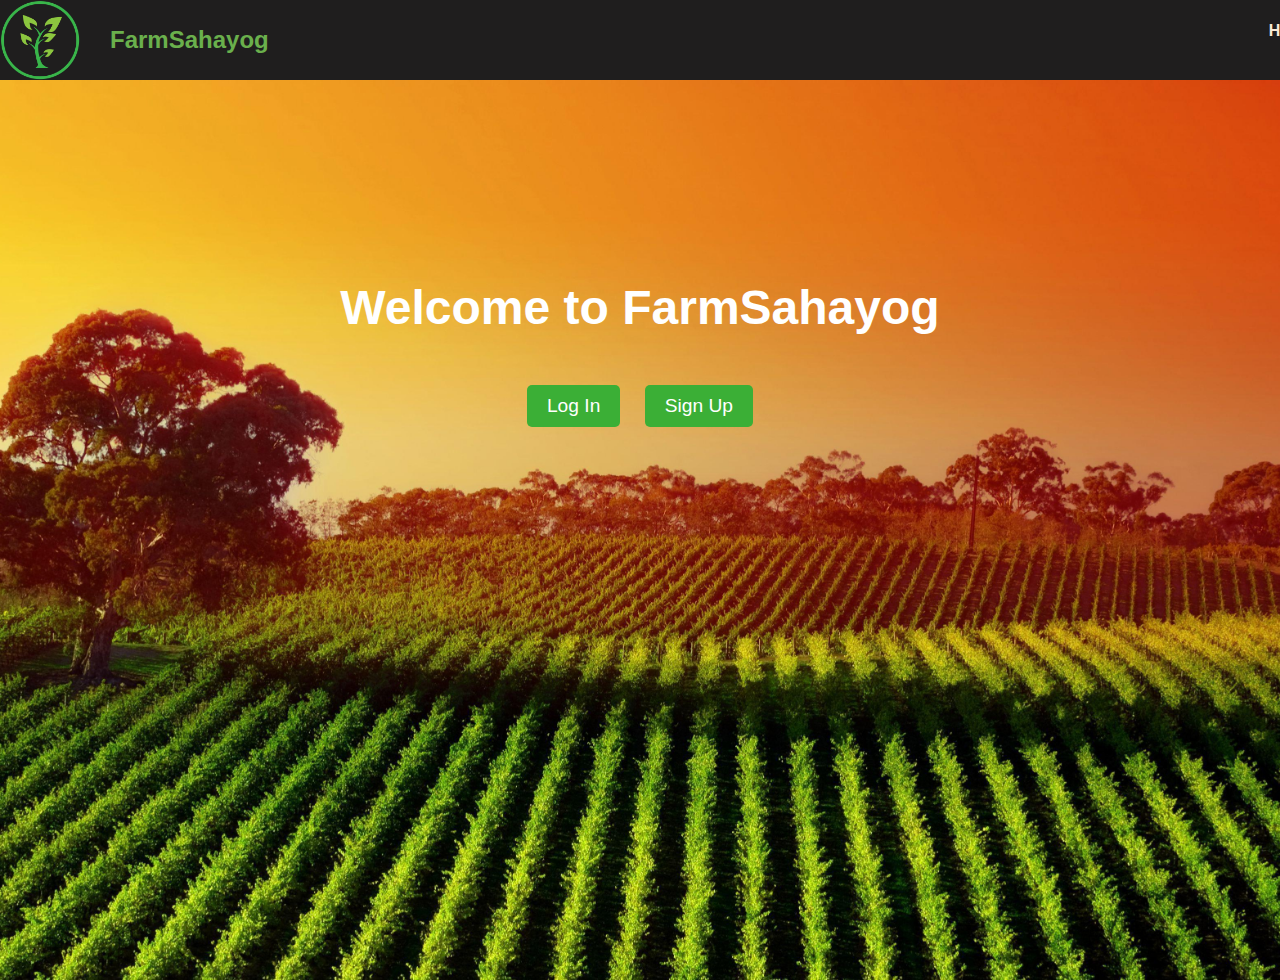
<file: index.html>
<!DOCTYPE html>
<html>
<head>
	<title>FarmSahayog</title>
	<link rel="stylesheet" type="text/css" href="style.css">
</head>
<body>
    <nav class="navbar"> 
      <a href="#" class="navbar-logo"><img src="FarmSahayogicon.png"></a>
        <h2 class="navbar-name">FarmSahayog</h2>
        <ul class="navbar-menu">
          <li><a style="color: antiquewhite;" href="index.html">Home</a></li>
          <li><a style="color: antiquewhite;" href="#">Contact Us</a></li>
          <li><a style="color: antiquewhite;" href="#">About</a></li>
        </ul>
      </nav>
      
    
      
      
	<header>
		<div class="header-background">
			<h1>Welcome to FarmSahayog</h1>
            <button onclick='window.location.href = "login.html"'>
               Log In
              </button>
              <button onclick='window.location.href = "signup.html"'>
                Sign Up
               </button>
		</div>
	</header>
</body>
</html>
</file>
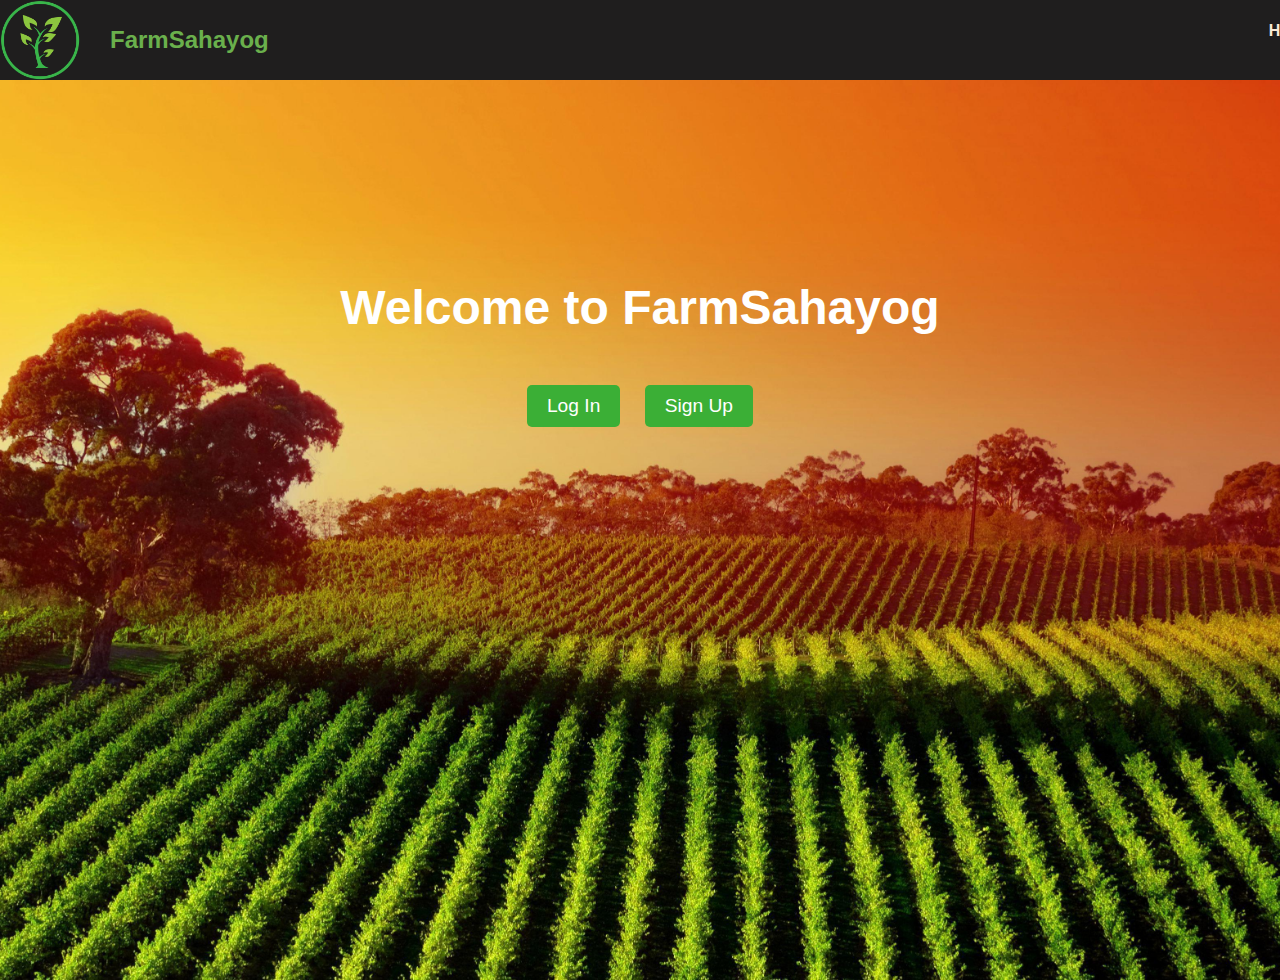
<file: FarmSahayog/index.html>
<!DOCTYPE html>
<html>
<head>
	<title>FarmSahayog</title>
	<link rel="stylesheet" type="text/css" href="style.css">
</head>
<body>
    <nav class="navbar"> 
      <a href="#" class="navbar-logo"><img src="FarmSahayogicon.png"></a>
        <h2 class="navbar-name">FarmSahayog</h2>
        <ul class="navbar-menu">
          <li><a style="color: antiquewhite;" href="index.html">Home</a></li>
          <li><a style="color: antiquewhite;" href="#">Contact Us</a></li>
          <li><a style="color: antiquewhite;" href="#">About</a></li>
        </ul>
      </nav>
      
    
      
      
	<header>
		<div class="header-background">
			<h1>Welcome to FarmSahayog</h1>
            <button onclick='window.location.href = "login.html"'>
               Log In
              </button>
              <button onclick='window.location.href = "signup.html"'>
                Sign Up
               </button>
		</div>
	</header>
</body>
</html>
</file>
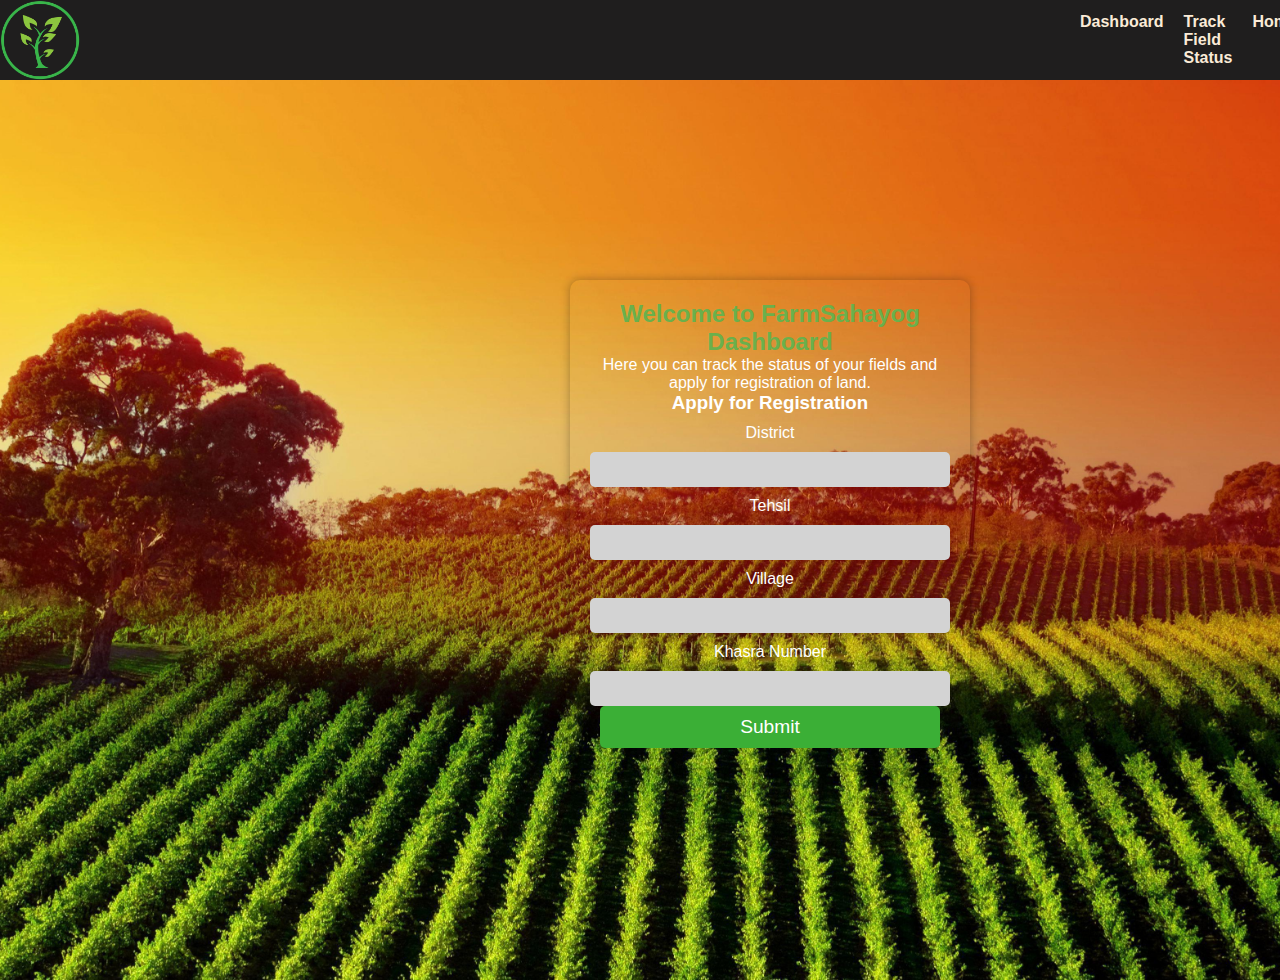
<file: afterlogin.html>
<!DOCTYPE html>
<html lang="en">
<head>
	<meta charset="UTF-8">
	<meta name="viewport" content="width=device-width, initial-scale=1.0">
	<title>Dashboard - FarmSahayog</title>
	<link rel="stylesheet" href="style.css">
</head>
<body>

    <nav class="navbar">
        <a href="#" class="navbar-logo"><img src="FarmSahayogicon.png"></a>
        <ul class="navbar-menu">
          <li><a style="color: antiquewhite;" href="afterlogin.html">Dashboard</a></li>
          <li><a style="color: antiquewhite;" href="#">Track Field Status</a></li>
          <li><a style="color: antiquewhite;" href="index.html">Home</a></li>
        </ul>
      </nav>

      <div class="header-background">
	<div class="container">
		<h2>Welcome to FarmSahayog Dashboard</h2>
		<p>Here you can track the status of your fields and apply for registration of land.</p>
		<h3>Apply for Registration</h3>
		<form>
			<label for="district">District</label>
			<input type="text" id="district" name="district" required>

			<label for="tehsil">Tehsil</label>
			<input type="text" id="tehsil" name="tehsil" required>

			<label for="village">Village</label>
			<input type="text" id="village" name="village" required>

			<label for="khasra">Khasra Number</label>
			<input type="text" id="khasra" name="khasra" required>


            <button onclick='window.location.href = "afterregistration.html"'>
                Submit
                </button>
		</form>
	</div>
</div>
</body>
</html>
</file>
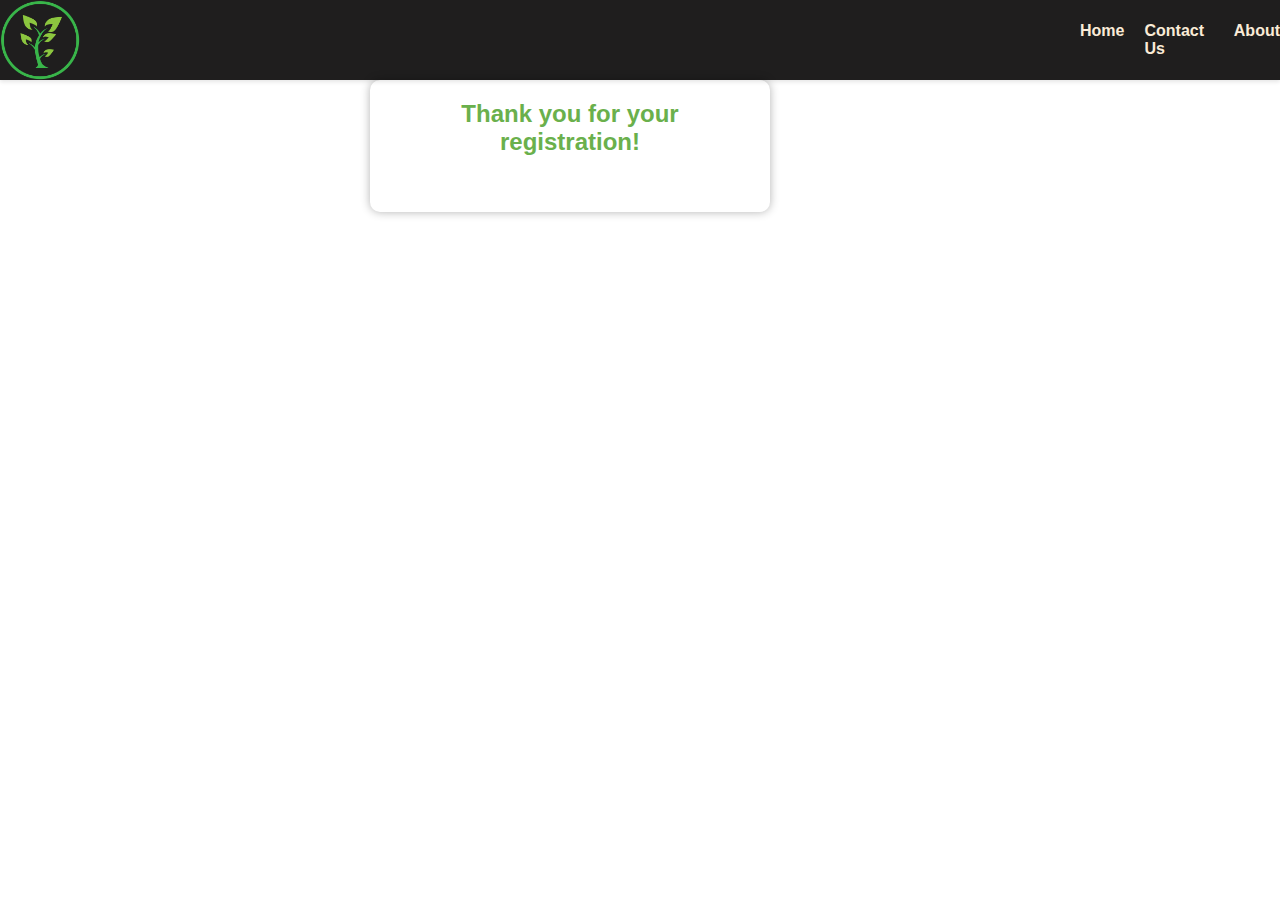
<file: afterregistration.html>
<!DOCTYPE html>
<html>
<head>
	<title>Registration Confirmation</title>
	<meta charset="UTF-8">
	<meta name="viewport" content="width=device-width, initial-scale=1.0">
	<link rel="stylesheet" href="style.css">
</head>
<body>

    <nav class="navbar">
        <a href="#" class="navbar-logo"><img src="FarmSahayogicon.png"></a>
        <ul class="navbar-menu">
          <li><a style="color: antiquewhite;" href="index.html">Home</a></li>
          <li><a style="color: antiquewhite;" href="#">Contact Us</a></li>
          <li><a style="color: antiquewhite;" href="#">About</a></li>
        </ul>
      </nav>
	
      

	<div class="container">
		<h2>Thank you for your registration!</h2>
		<p>We have received your details and will revert back to you soon.</p>
	</div>

</body>
</html>
</file>
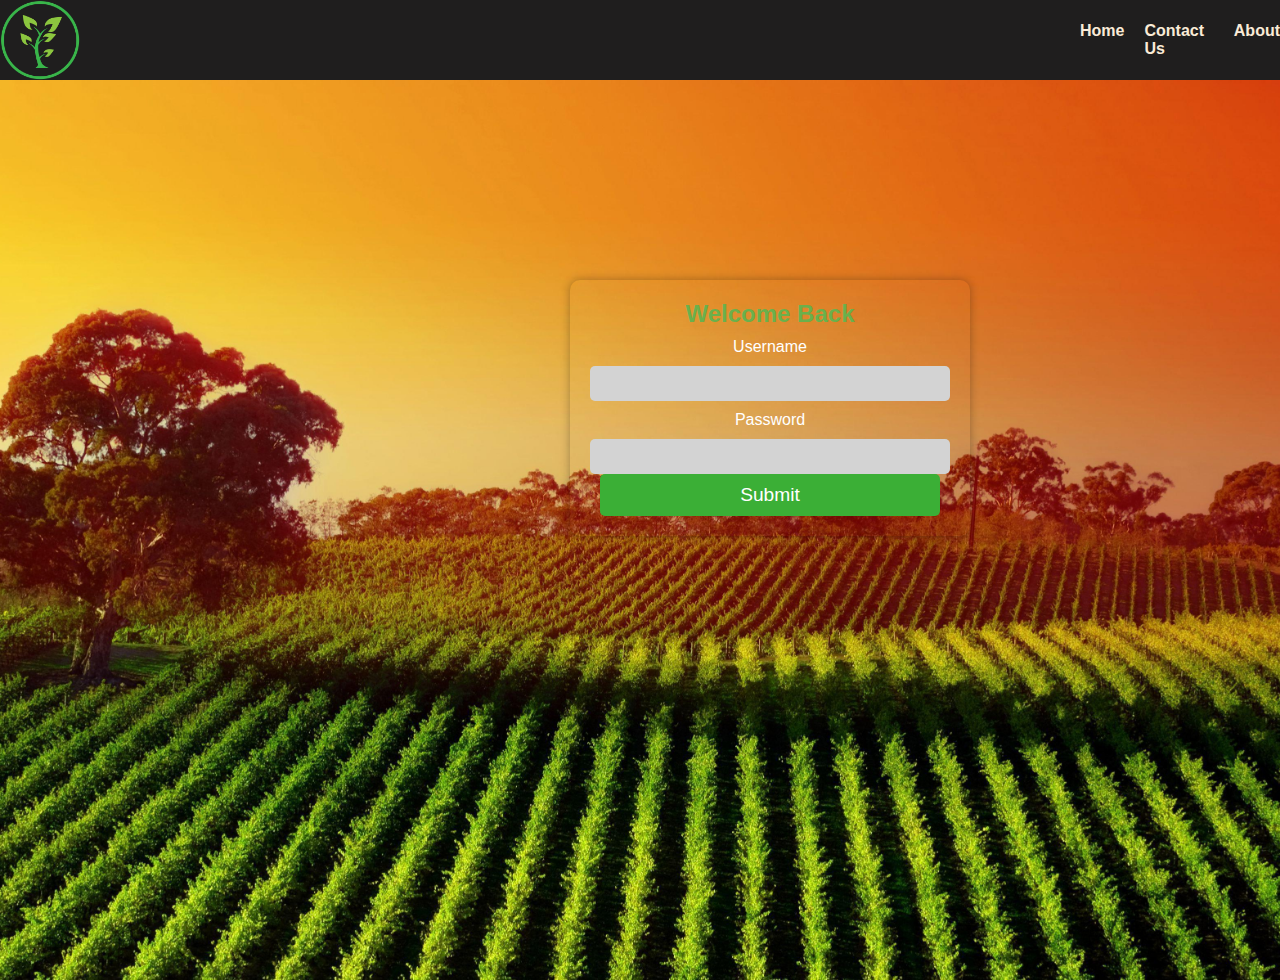
<file: login.html>
<!DOCTYPE html>
<html lang="en">
<head>
	<meta charset="UTF-8">
	<meta name="viewport" content="width=device-width, initial-scale=1.0">
	<title>Login Page</title>
	<link rel="stylesheet" href="style.css">
</head>
<body>

    <nav class="navbar">
        <a href="#" class="navbar-logo"><img src="FarmSahayogicon.png"></a>
        <ul class="navbar-menu">
          <li><a style="color: antiquewhite;" href="index.html">Home</a></li>
          <li><a style="color: antiquewhite;" href="#">Contact Us</a></li>
          <li><a style="color: antiquewhite;" href="#">About</a></li>
        </ul>
      </nav>

      <div class="header-background">
	<div class="container">
		<h2>Welcome Back</h2>
		<form>
			<label for="username">Username</label>
			<input type="text" id="username" name="username" required>

			<label for="password">Password</label>
			<input type="password" id="password" name="password" required>

			<button onclick='window.location.href = "afterlogin.html"'>
               Submit
               </button>
		</form>
	</div>
</div>
</body>
</html>
</file>
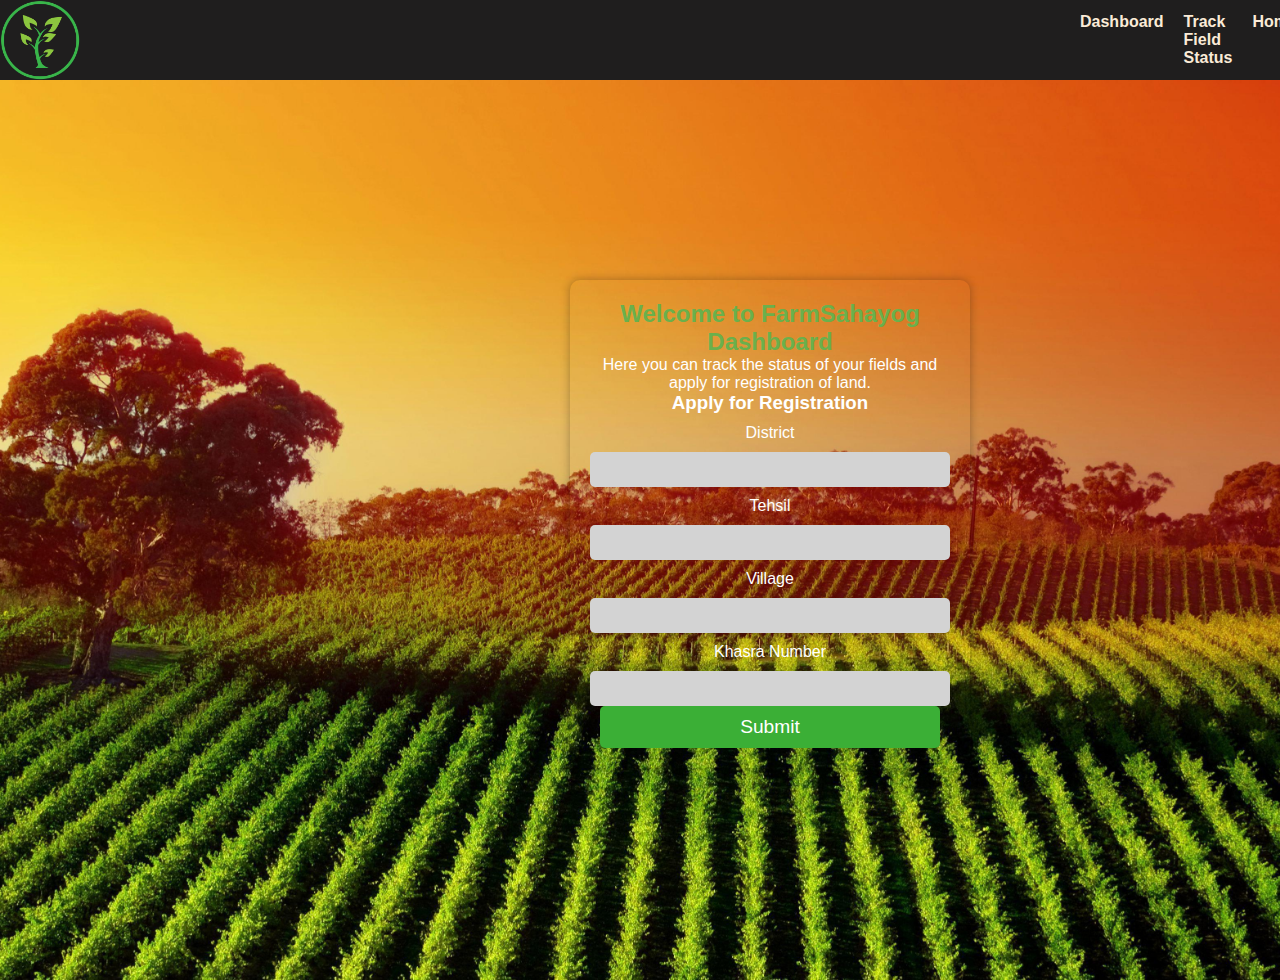
<file: FarmSahayog/afterlogin.html>
<!DOCTYPE html>
<html lang="en">
<head>
	<meta charset="UTF-8">
	<meta name="viewport" content="width=device-width, initial-scale=1.0">
	<title>Dashboard - FarmSahayog</title>
	<link rel="stylesheet" href="style.css">
</head>
<body>

    <nav class="navbar">
        <a href="#" class="navbar-logo"><img src="FarmSahayogicon.png"></a>
        <ul class="navbar-menu">
          <li><a style="color: antiquewhite;" href="afterlogin.html">Dashboard</a></li>
          <li><a style="color: antiquewhite;" href="#">Track Field Status</a></li>
          <li><a style="color: antiquewhite;" href="index.html">Home</a></li>
        </ul>
      </nav>

      <div class="header-background">
	<div class="container">
		<h2>Welcome to FarmSahayog Dashboard</h2>
		<p>Here you can track the status of your fields and apply for registration of land.</p>
		<h3>Apply for Registration</h3>
		<form>
			<label for="district">District</label>
			<input type="text" id="district" name="district" required>

			<label for="tehsil">Tehsil</label>
			<input type="text" id="tehsil" name="tehsil" required>

			<label for="village">Village</label>
			<input type="text" id="village" name="village" required>

			<label for="khasra">Khasra Number</label>
			<input type="text" id="khasra" name="khasra" required>


            <button onclick='window.location.href = "afterregistration.html"'>
                Submit
                </button>
		</form>
	</div>
</div>
</body>
</html>
</file>
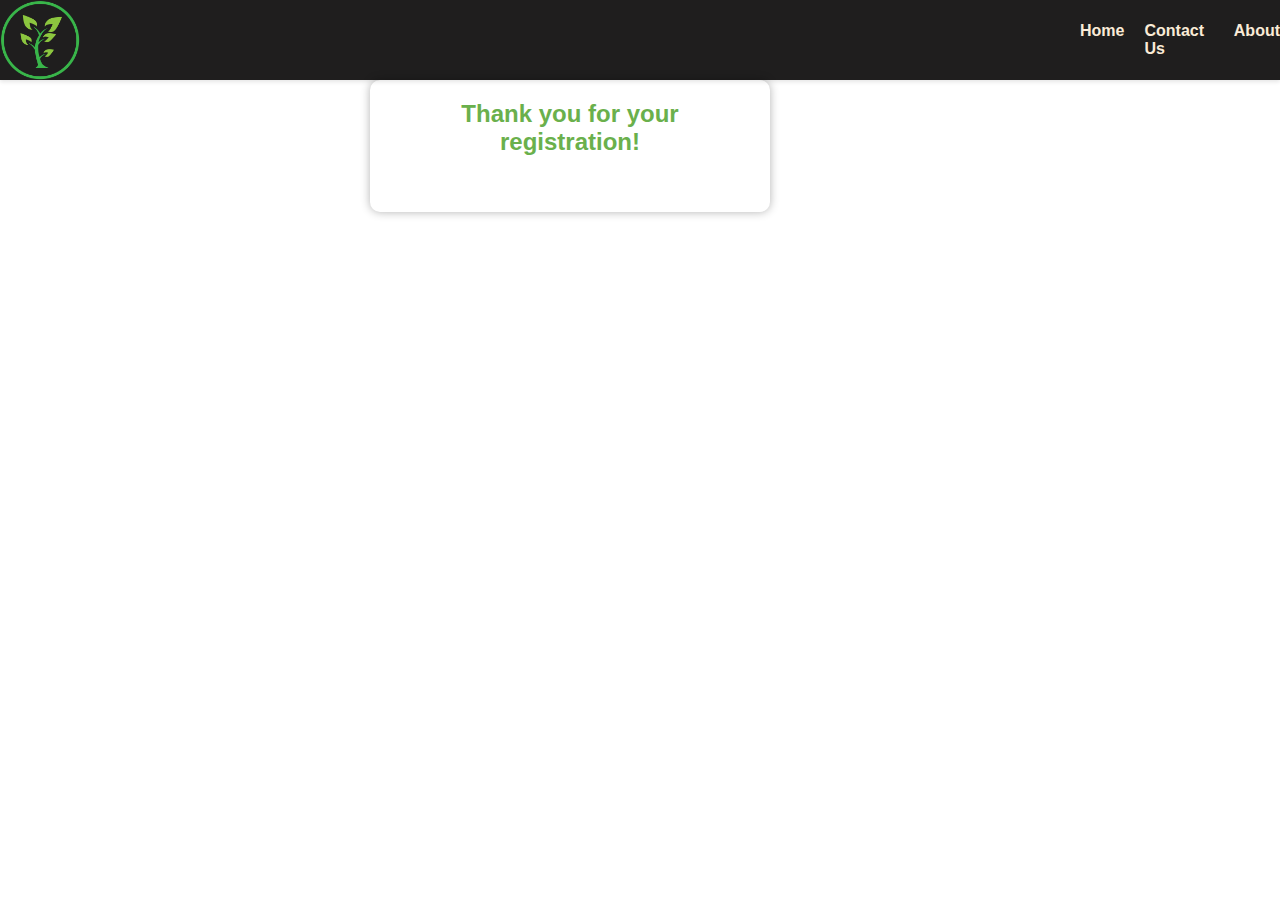
<file: FarmSahayog/afterregistration.html>
<!DOCTYPE html>
<html>
<head>
	<title>Registration Confirmation</title>
	<meta charset="UTF-8">
	<meta name="viewport" content="width=device-width, initial-scale=1.0">
	<link rel="stylesheet" href="style.css">
</head>
<body>

    <nav class="navbar">
        <a href="#" class="navbar-logo"><img src="FarmSahayogicon.png"></a>
        <ul class="navbar-menu">
          <li><a style="color: antiquewhite;" href="index.html">Home</a></li>
          <li><a style="color: antiquewhite;" href="#">Contact Us</a></li>
          <li><a style="color: antiquewhite;" href="#">About</a></li>
        </ul>
      </nav>
	
      

	<div class="container">
		<h2>Thank you for your registration!</h2>
		<p>We have received your details and will revert back to you soon.</p>
	</div>

</body>
</html>
</file>
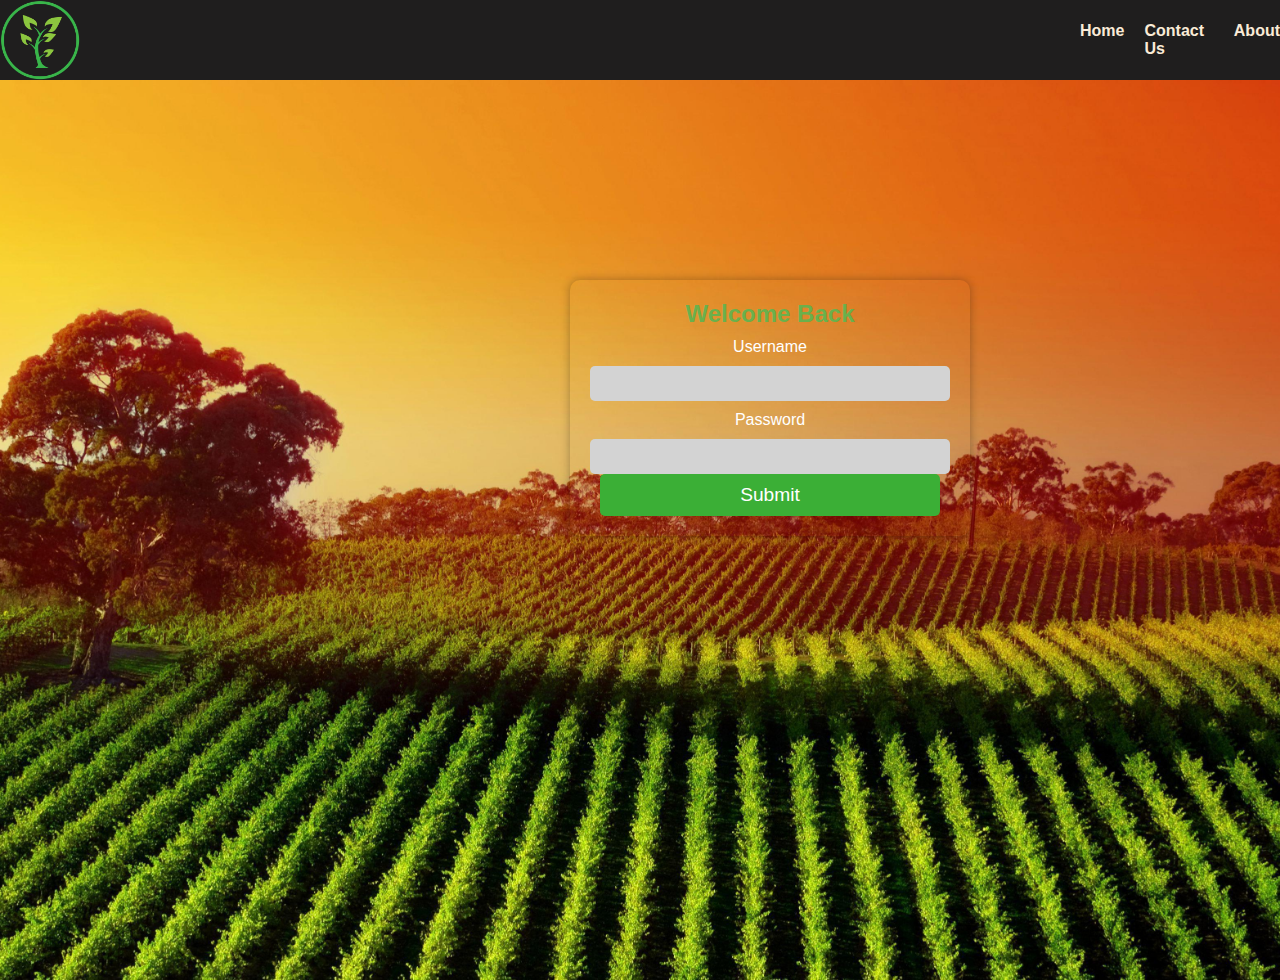
<file: FarmSahayog/login.html>
<!DOCTYPE html>
<html lang="en">
<head>
	<meta charset="UTF-8">
	<meta name="viewport" content="width=device-width, initial-scale=1.0">
	<title>Login Page</title>
	<link rel="stylesheet" href="style.css">
</head>
<body>

    <nav class="navbar">
        <a href="#" class="navbar-logo"><img src="FarmSahayogicon.png"></a>
        <ul class="navbar-menu">
          <li><a style="color: antiquewhite;" href="index.html">Home</a></li>
          <li><a style="color: antiquewhite;" href="#">Contact Us</a></li>
          <li><a style="color: antiquewhite;" href="#">About</a></li>
        </ul>
      </nav>

      <div class="header-background">
	<div class="container">
		<h2>Welcome Back</h2>
		<form>
			<label for="username">Username</label>
			<input type="text" id="username" name="username" required>

			<label for="password">Password</label>
			<input type="password" id="password" name="password" required>

			<button onclick='window.location.href = "afterlogin.html"'>
               Submit
               </button>
		</form>
	</div>
</div>
</body>
</html>
</file>
<file: style.css>
* {
	margin: 0;
	padding: 0;
	box-sizing: border-box;
}

.navbar {
     display: flex; 
    align-items: center;
    height: 80px; /* set the height of the navbar */
    background-color: #1f1e1e;
    box-shadow: 0 2px 4px rgba(0,0,0,.1);
  }

  .navbar-name{
    margin-left: 30px;
  }
  
  .navbar-logo {
    /* margin-right: auto; */
    height: 100%; /* set the height of the logo to be 100% of the navbar height */

  }
  
  .navbar-logo img {
    height: 100%; /* set the height of the logo image to be 100% of the parent element (i.e., the navbar logo) */
  }
  
  .navbar-menu {
    display: flex;
    list-style: none;
    margin-right: none;
    margin: 0;
    padding: 0;
  }
  
  .navbar-menu li {
    margin-left: 20px;
  }
  
  .navbar-menu li:first-child {
    margin-left: 1000px;
  }
  
  .navbar-menu li a {
    text-decoration: none;
    color: #333;
    font-weight: bold;
  }

  .navbar-title {
	font-size: 28px;
	margin: 0;
	padding-left: 10px;
	color: white;
	font-family: 'Segoe UI', Tahoma, Geneva, Verdana, sans-serif;
}

.navbar-brand {
    font-family: "Helvetica Neue", sans-serif;
    font-size: 24px;
    color: #fff;
    margin-left: 10px;
  }
  

  

header {
	height: 100vh;
	display: flex;
	align-items: center;
	justify-content: center;
}

.header-background {
    background-image: url("backgroundimage.jpg");
    background-size: cover;
    background-position: center;
    text-align: center;
    padding: 200px;
    height: 100vh;
    width: -webkit-fill-available;
  }

  .header-background2 {
    background-image: url("backgroundimage.jpg");
    background-size: cover;
    background-position: center;
    text-align: center;
    /* padding: 200px; */
    height: 100vh;
    width: -webkit-fill-available;
  }

h1 {
	font-size: 3em;
	margin-bottom: 50px;
}

button {
	padding: 10px 20px;
	background-color: #3baf36;
	color: #fff;
	border: none;
	border-radius: 5px;
	font-size: 1.2em;
	margin: 0 10px;
	cursor: pointer;
}

button:hover {
	background-color: #2c8632;
}


body {
	margin: 0;
	padding: 0;
  color: white;
	font-family: Arial, sans-serif;
}

.container {

    margin-left: 370px;
    padding: 20px;
    width: 400px;
   
    border-radius: 10px;
    box-shadow: 0px 0px 10px rgb(0 0 0 / 30%);
    text-align: center;
}
h2 {
	margin-top: 0;
	color: #6ab04c;
}

form {
	display: flex;
	flex-direction: column;
}

label {
	margin: 10px 0;
}

input[type="text"],
input[type="password"] {
	padding: 10px;
	border-radius: 5px;
	border: none;
	background-color: #d3d3d3;
}

button[type="submit"] {
	margin-top: 20px;
	padding: 10px;
	border: none;
	border-radius: 5px;
	background-color: #6ab04c;
	color: #fff;
	font-weight: bold;
	cursor: pointer;
}

button[type="submit"]:hover {
	background-color: #5aa045;
}


.signup-background {
    background-image: url("signup-bg.jpg");
    background-size: cover;
    background-position: center;
    text-align: center;
    padding: 200px;
    height: 100vh;
    width: -webkit-fill-available;
}

.signup-background h2 {
    color: #fff;
    font-size: 3rem;
    margin-bottom: 1rem;
}

.signup-background form {
    display: flex;
    flex-direction: column;
    align-items: center;
}

.signup-background label {
    color: #fff;
    font-size: 1.2rem;
    margin-bottom: 0.5rem;
    text-align: left;
    width: 100%;
}

.signup-background input {
    border: none;
    border-radius: 5px;
    padding: 0.5rem;
    margin-bottom: 1rem;
    width: 100%;
}

.signup-background button {
    background-color: #4CAF50;
    border: none;
    border-radius: 5px;
    color: #fff;
    font-size: 1.2rem;
    padding: 0.5rem 1rem;
    margin-top: 1rem;
}
</file>
<file: FarmSahayog/style.css>
* {
	margin: 0;
	padding: 0;
	box-sizing: border-box;
}

.navbar {
     display: flex; 
    align-items: center;
    height: 80px; /* set the height of the navbar */
    background-color: #1f1e1e;
    box-shadow: 0 2px 4px rgba(0,0,0,.1);
  }

  .navbar-name{
    margin-left: 30px;
  }
  
  .navbar-logo {
    /* margin-right: auto; */
    height: 100%; /* set the height of the logo to be 100% of the navbar height */

  }
  
  .navbar-logo img {
    height: 100%; /* set the height of the logo image to be 100% of the parent element (i.e., the navbar logo) */
  }
  
  .navbar-menu {
    display: flex;
    list-style: none;
    margin-right: none;
    margin: 0;
    padding: 0;
  }
  
  .navbar-menu li {
    margin-left: 20px;
  }
  
  .navbar-menu li:first-child {
    margin-left: 1000px;
  }
  
  .navbar-menu li a {
    text-decoration: none;
    color: #333;
    font-weight: bold;
  }

  .navbar-title {
	font-size: 28px;
	margin: 0;
	padding-left: 10px;
	color: white;
	font-family: 'Segoe UI', Tahoma, Geneva, Verdana, sans-serif;
}

.navbar-brand {
    font-family: "Helvetica Neue", sans-serif;
    font-size: 24px;
    color: #fff;
    margin-left: 10px;
  }
  

  

header {
	height: 100vh;
	display: flex;
	align-items: center;
	justify-content: center;
}

.header-background {
    background-image: url("backgroundimage.jpg");
    background-size: cover;
    background-position: center;
    text-align: center;
    padding: 200px;
    height: 100vh;
    width: -webkit-fill-available;
  }

  .header-background2 {
    background-image: url("backgroundimage.jpg");
    background-size: cover;
    background-position: center;
    text-align: center;
    /* padding: 200px; */
    height: 100vh;
    width: -webkit-fill-available;
  }

h1 {
	font-size: 3em;
	margin-bottom: 50px;
}

button {
	padding: 10px 20px;
	background-color: #3baf36;
	color: #fff;
	border: none;
	border-radius: 5px;
	font-size: 1.2em;
	margin: 0 10px;
	cursor: pointer;
}

button:hover {
	background-color: #2c8632;
}


body {
	margin: 0;
	padding: 0;
  color: white;
	font-family: Arial, sans-serif;
}

.container {

    margin-left: 370px;
    padding: 20px;
    width: 400px;
   
    border-radius: 10px;
    box-shadow: 0px 0px 10px rgb(0 0 0 / 30%);
    text-align: center;
}
h2 {
	margin-top: 0;
	color: #6ab04c;
}

form {
	display: flex;
	flex-direction: column;
}

label {
	margin: 10px 0;
}

input[type="text"],
input[type="password"] {
	padding: 10px;
	border-radius: 5px;
	border: none;
	background-color: #d3d3d3;
}

button[type="submit"] {
	margin-top: 20px;
	padding: 10px;
	border: none;
	border-radius: 5px;
	background-color: #6ab04c;
	color: #fff;
	font-weight: bold;
	cursor: pointer;
}

button[type="submit"]:hover {
	background-color: #5aa045;
}


.signup-background {
    background-image: url("signup-bg.jpg");
    background-size: cover;
    background-position: center;
    text-align: center;
    padding: 200px;
    height: 100vh;
    width: -webkit-fill-available;
}

.signup-background h2 {
    color: #fff;
    font-size: 3rem;
    margin-bottom: 1rem;
}

.signup-background form {
    display: flex;
    flex-direction: column;
    align-items: center;
}

.signup-background label {
    color: #fff;
    font-size: 1.2rem;
    margin-bottom: 0.5rem;
    text-align: left;
    width: 100%;
}

.signup-background input {
    border: none;
    border-radius: 5px;
    padding: 0.5rem;
    margin-bottom: 1rem;
    width: 100%;
}

.signup-background button {
    background-color: #4CAF50;
    border: none;
    border-radius: 5px;
    color: #fff;
    font-size: 1.2rem;
    padding: 0.5rem 1rem;
    margin-top: 1rem;
}
</file>
